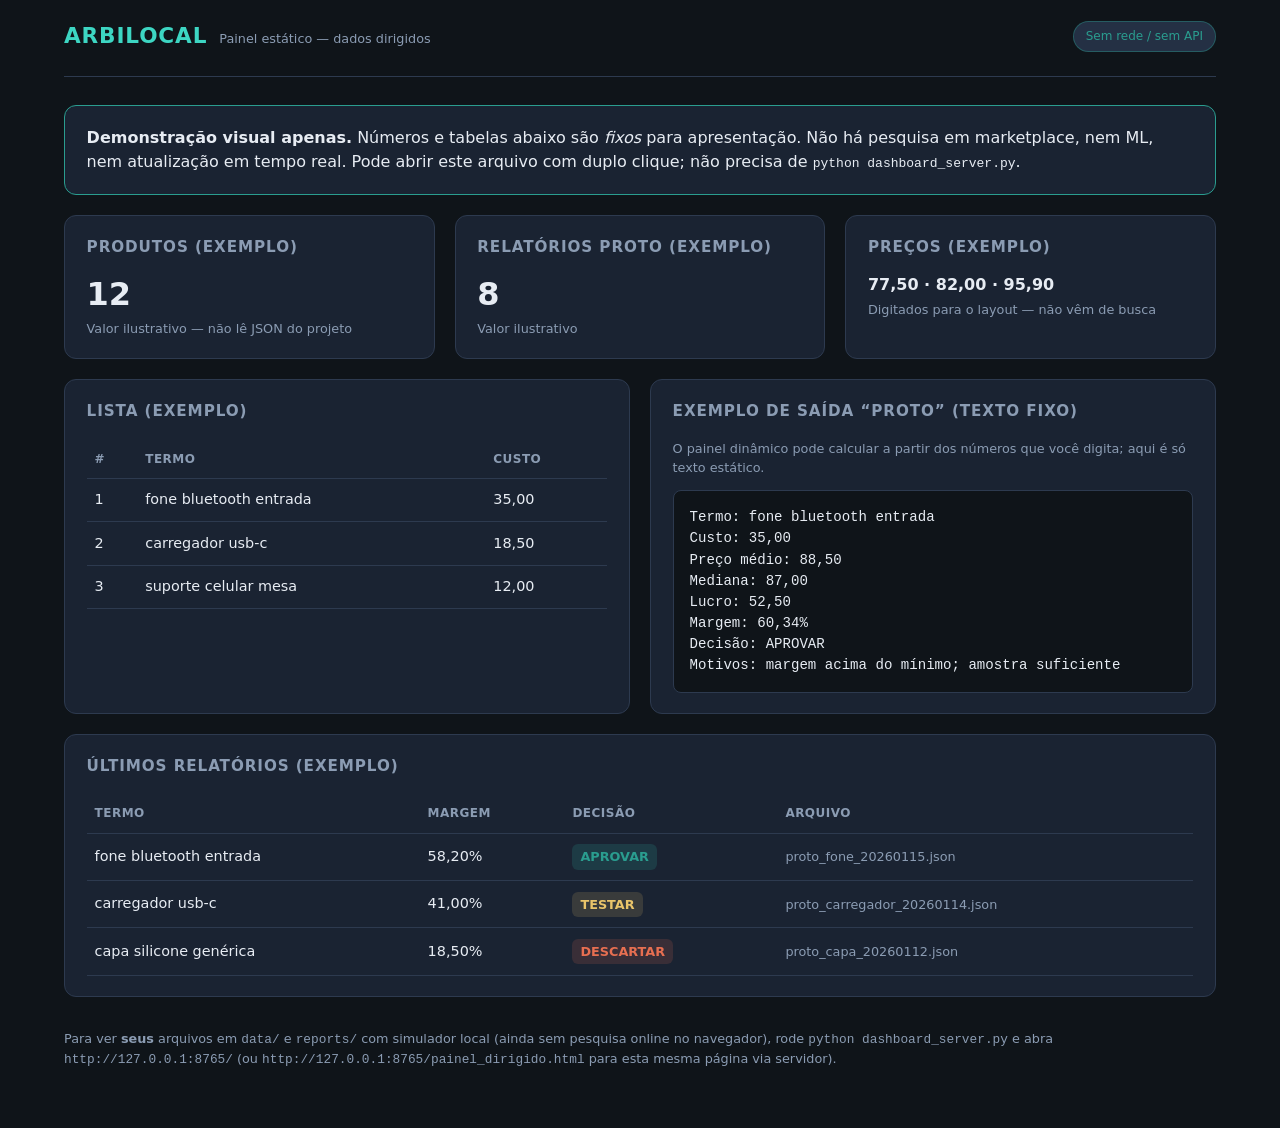
<file: dashboard/painel_dirigido.html>
<!DOCTYPE html>
<html lang="pt-BR">
  <head>
    <meta charset="utf-8" />
    <meta name="viewport" content="width=device-width, initial-scale=1" />
    <title>ARBILOCAL — Painel estático (dados dirigidos)</title>
    <link rel="stylesheet" href="style.css" />
  </head>
  <body>
    <div class="shell">
      <header class="topbar">
        <div class="brand">
          <h1>ARBILOCAL</h1>
          <span>Painel estático — dados dirigidos</span>
        </div>
        <span class="pill ok">Sem rede / sem API</span>
      </header>

      <div class="card" style="margin-bottom: 1.25rem; border-color: var(--accent-dim)">
        <p style="margin: 0">
          <strong>Demonstração visual apenas.</strong> Números e tabelas abaixo são
          <em>fixos</em> para apresentação. Não há pesquisa em marketplace, nem ML, nem
          atualização em tempo real. Pode abrir este arquivo com duplo clique; não precisa
          de <code>python dashboard_server.py</code>.
        </p>
      </div>

      <div class="grid cols-3">
        <div class="card">
          <h2>Produtos (exemplo)</h2>
          <div class="stat">12</div>
          <div class="stat-caption">Valor ilustrativo — não lê JSON do projeto</div>
        </div>
        <div class="card">
          <h2>Relatórios proto (exemplo)</h2>
          <div class="stat">8</div>
          <div class="stat-caption">Valor ilustrativo</div>
        </div>
        <div class="card">
          <h2>Preços (exemplo)</h2>
          <div class="stat" style="font-size: 1rem">77,50 · 82,00 · 95,90</div>
          <div class="stat-caption">Digitados para o layout — não vêm de busca</div>
        </div>
      </div>

      <div class="grid cols-2" style="margin-top: 1.25rem">
        <div class="card">
          <h2>Lista (exemplo)</h2>
          <div style="overflow-x: auto">
            <table>
              <thead>
                <tr>
                  <th>#</th>
                  <th>Termo</th>
                  <th>Custo</th>
                </tr>
              </thead>
              <tbody>
                <tr>
                  <td>1</td>
                  <td>fone bluetooth entrada</td>
                  <td>35,00</td>
                </tr>
                <tr>
                  <td>2</td>
                  <td>carregador usb-c</td>
                  <td>18,50</td>
                </tr>
                <tr>
                  <td>3</td>
                  <td>suporte celular mesa</td>
                  <td>12,00</td>
                </tr>
              </tbody>
            </table>
          </div>
        </div>

        <div class="card">
          <h2>Exemplo de saída “proto” (texto fixo)</h2>
          <p class="hint" style="margin-top: 0">
            O painel dinâmico pode calcular a partir dos números que você digita; aqui é só
            texto estático.
          </p>
          <pre class="out-proto show" style="margin: 0">
Termo: fone bluetooth entrada
Custo: 35,00
Preço médio: 88,50
Mediana: 87,00
Lucro: 52,50
Margem: 60,34%
Decisão: APROVAR
Motivos: margem acima do mínimo; amostra suficiente</pre>
        </div>
      </div>

      <div class="card" style="margin-top: 1.25rem">
        <h2>Últimos relatórios (exemplo)</h2>
        <div style="overflow-x: auto">
          <table>
            <thead>
              <tr>
                <th>Termo</th>
                <th>Margem</th>
                <th>Decisão</th>
                <th>Arquivo</th>
              </tr>
            </thead>
            <tbody>
              <tr>
                <td>fone bluetooth entrada</td>
                <td>58,20%</td>
                <td><span class="decisao APROVAR">APROVAR</span></td>
                <td style="color: var(--muted); font-size: 0.8rem">proto_fone_20260115.json</td>
              </tr>
              <tr>
                <td>carregador usb-c</td>
                <td>41,00%</td>
                <td><span class="decisao TESTAR">TESTAR</span></td>
                <td style="color: var(--muted); font-size: 0.8rem">proto_carregador_20260114.json</td>
              </tr>
              <tr>
                <td>capa silicone genérica</td>
                <td>18,50%</td>
                <td><span class="decisao DESCARTAR">DESCARTAR</span></td>
                <td style="color: var(--muted); font-size: 0.8rem">proto_capa_20260112.json</td>
              </tr>
            </tbody>
          </table>
        </div>
      </div>

      <p class="hint" style="margin-top: 2rem">
        Para ver <strong>seus</strong> arquivos em <code>data/</code> e <code>reports/</code> com
        simulador local (ainda sem pesquisa online no navegador), rode
        <code>python dashboard_server.py</code> e abra <code>http://127.0.0.1:8765/</code> (ou
        <code>http://127.0.0.1:8765/painel_dirigido.html</code> para esta mesma página via
        servidor).
      </p>
    </div>
  </body>
</html>
</file>
<file: dashboard/style.css>
:root {
  --bg: #0f1419;
  --surface: #1a2332;
  --surface2: #243044;
  --text: #e7ecf3;
  --muted: #8b9cb3;
  --accent: #3dd6c3;
  --accent-dim: #2a9d8f;
  --warn: #e9c46a;
  --bad: #e76f51;
  --good: #2a9d8f;
  --border: #2d3a4f;
  --radius: 12px;
  --font: "Segoe UI", system-ui, -apple-system, sans-serif;
}

* {
  box-sizing: border-box;
}

body {
  margin: 0;
  min-height: 100vh;
  font-family: var(--font);
  background: var(--bg);
  color: var(--text);
  line-height: 1.5;
}

.shell {
  max-width: 1200px;
  margin: 0 auto;
  padding: 1.25rem 1.5rem 3rem;
}

.topbar {
  display: flex;
  align-items: center;
  justify-content: space-between;
  flex-wrap: wrap;
  gap: 1rem;
  padding-bottom: 1.5rem;
  border-bottom: 1px solid var(--border);
  margin-bottom: 1.75rem;
}

.brand {
  display: flex;
  align-items: baseline;
  gap: 0.75rem;
}

.brand h1 {
  margin: 0;
  font-size: 1.35rem;
  font-weight: 700;
  letter-spacing: 0.04em;
  color: var(--accent);
}

.brand span {
  font-size: 0.8rem;
  color: var(--muted);
}

.pill {
  font-size: 0.75rem;
  padding: 0.35rem 0.75rem;
  border-radius: 999px;
  background: var(--surface2);
  color: var(--muted);
  border: 1px solid var(--border);
}

.pill.ok {
  color: var(--good);
  border-color: rgba(42, 157, 143, 0.4);
}

.topbar-extras {
  display: flex;
  align-items: flex-end;
  flex-wrap: wrap;
  gap: 0.75rem 1rem;
}

.api-key-label {
  font-size: 0.7rem;
  color: var(--muted);
  display: block;
  margin-bottom: 0.2rem;
}

#in-api-key {
  width: min(220px, 42vw);
}

.check-row {
  display: flex;
  align-items: center;
  gap: 0.5rem;
  font-size: 0.85rem;
  color: var(--muted);
  cursor: pointer;
}

.check-row input {
  width: auto;
  margin: 0;
  cursor: pointer;
}

.run-precos-block {
  margin-top: 0.75rem;
  padding-top: 0.75rem;
  border-top: 1px solid var(--border);
}

.busca-web-resultados {
  margin-top: 1rem;
}

.busca-web-lista {
  margin: 0.5rem 0 0;
  padding-left: 1.2rem;
  color: var(--text);
  line-height: 1.45;
}

.busca-web-lista li {
  margin-bottom: 0.85rem;
}

.busca-web-lista a {
  color: var(--accent);
  font-weight: 600;
  text-decoration: none;
}

.busca-web-lista a:hover {
  text-decoration: underline;
}

.busca-trecho {
  display: block;
  font-size: 0.82rem;
  color: var(--muted);
  margin-top: 0.25rem;
}

.grid {
  display: grid;
  gap: 1.25rem;
}

@media (min-width: 720px) {
  .grid.cols-3 {
    grid-template-columns: repeat(3, 1fr);
  }
  .grid.cols-2 {
    grid-template-columns: 1fr 1fr;
  }
}

.card {
  background: var(--surface);
  border: 1px solid var(--border);
  border-radius: var(--radius);
  padding: 1.25rem 1.35rem;
}

.card h2 {
  margin: 0 0 1rem;
  font-size: 0.95rem;
  font-weight: 600;
  color: var(--muted);
  text-transform: uppercase;
  letter-spacing: 0.06em;
}

.stat {
  font-size: 2rem;
  font-weight: 700;
  color: var(--text);
  line-height: 1.2;
}

.stat-caption {
  font-size: 0.8rem;
  font-weight: 400;
  color: var(--muted);
  margin-top: 0.35rem;
}

table {
  width: 100%;
  border-collapse: collapse;
  font-size: 0.9rem;
}

th,
td {
  text-align: left;
  padding: 0.65rem 0.5rem;
  border-bottom: 1px solid var(--border);
}

th {
  color: var(--muted);
  font-weight: 600;
  font-size: 0.75rem;
  text-transform: uppercase;
  letter-spacing: 0.04em;
}

tr:hover td {
  background: rgba(61, 214, 195, 0.06);
}

.decisao {
  font-weight: 600;
  font-size: 0.8rem;
  padding: 0.2rem 0.5rem;
  border-radius: 6px;
  display: inline-block;
}

.decisao.APROVAR,
.decisao.APROVADO {
  background: rgba(42, 157, 143, 0.2);
  color: var(--good);
}

.decisao.TESTAR {
  background: rgba(233, 196, 106, 0.15);
  color: var(--warn);
}

.decisao.DESCARTAR {
  background: rgba(231, 111, 81, 0.15);
  color: var(--bad);
}

label {
  display: block;
  font-size: 0.8rem;
  color: var(--muted);
  margin-bottom: 0.35rem;
}

input,
textarea,
select,
button {
  font-family: inherit;
  font-size: 0.95rem;
}

input,
textarea,
select {
  width: 100%;
  padding: 0.65rem 0.75rem;
  border-radius: 8px;
  border: 1px solid var(--border);
  background: var(--bg);
  color: var(--text);
}

input:focus,
textarea:focus,
select:focus {
  outline: none;
  border-color: var(--accent-dim);
  box-shadow: 0 0 0 2px rgba(61, 214, 195, 0.15);
}

select.select-dash {
  cursor: pointer;
  margin-top: 0.35rem;
}

textarea {
  min-height: 72px;
  resize: vertical;
}

.row {
  display: grid;
  gap: 1rem;
}

@media (min-width: 560px) {
  .row.half {
    grid-template-columns: 1fr 1fr;
  }
}

button.primary {
  margin-top: 1rem;
  padding: 0.75rem 1.25rem;
  border: none;
  border-radius: 8px;
  background: linear-gradient(135deg, var(--accent-dim), var(--accent));
  color: #0a0e12;
  font-weight: 700;
  cursor: pointer;
}

button.primary:hover {
  filter: brightness(1.08);
}

button.primary:disabled {
  opacity: 0.5;
  cursor: not-allowed;
}

.err {
  color: var(--bad);
  font-size: 0.85rem;
  margin-top: 0.5rem;
}

.out-proto {
  margin-top: 1rem;
  padding: 1rem;
  background: var(--bg);
  border-radius: 8px;
  border: 1px solid var(--border);
  font-size: 0.88rem;
  white-space: pre-wrap;
  display: none;
}

.out-proto.show {
  display: block;
}

.hint {
  font-size: 0.8rem;
  color: var(--muted);
  margin-top: 0.75rem;
}

.loading {
  opacity: 0.6;
  pointer-events: none;
}

.banner-erro {
  background: rgba(231, 111, 81, 0.15);
  border: 1px solid var(--bad);
  color: var(--text);
  padding: 1rem 1.25rem;
  border-radius: var(--radius);
  margin-bottom: 1.25rem;
  font-size: 0.9rem;
  line-height: 1.55;
  white-space: pre-wrap;
}

.banner-erro code {
  color: var(--accent);
  font-size: 0.85rem;
}

.details-busca {
  margin-top: 0.75rem;
  padding: 0.65rem 1rem;
  border: 1px solid var(--border);
  border-radius: var(--radius);
  font-size: 0.8rem;
  color: var(--muted);
}

.details-busca summary {
  cursor: pointer;
  color: var(--text);
  font-weight: 600;
}

.lista-busca-setup {
  margin: 0.65rem 0 0;
  padding-left: 1.25rem;
  line-height: 1.55;
}

.lista-busca-setup ul {
  margin: 0.35rem 0 0;
  padding-left: 1.1rem;
}

.lista-busca-setup code {
  font-size: 0.78rem;
  color: var(--accent);
}

.details-busca kbd {
  font-size: 0.75rem;
  padding: 0.1rem 0.35rem;
  border-radius: 4px;
  border: 1px solid var(--border);
  background: var(--bg);
}
</file>
